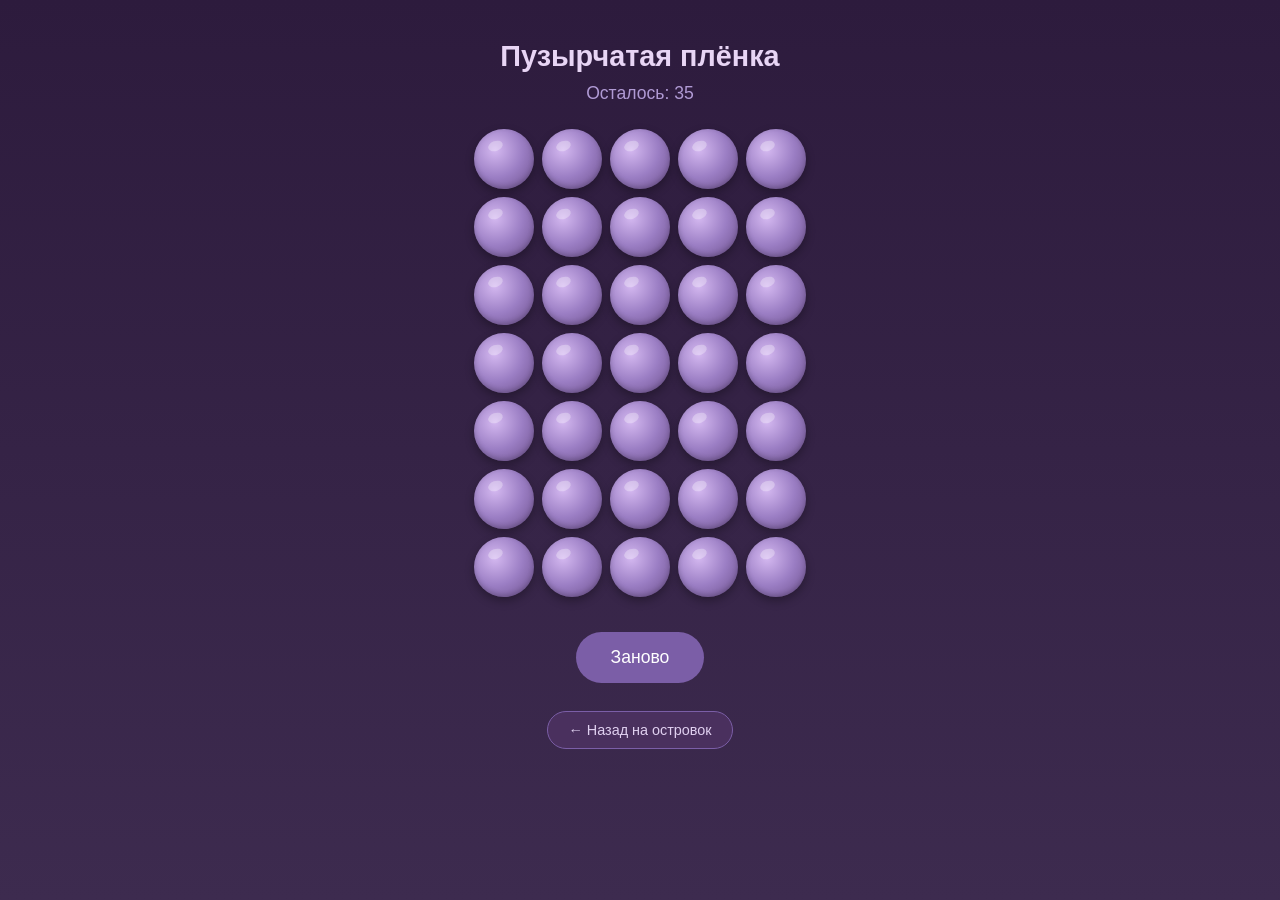
<file: bubble.html>
<!DOCTYPE html>
<html lang="ru">
<head>
    <meta charset="UTF-8">
    <meta name="viewport" content="width=device-width, initial-scale=1.0">
    <title>Пузырчатая плёнка — Островок тишины</title>
    <link rel="icon" href="images/favicon.png" type="image/png">
    <style>
        * {
            margin: 0;
            padding: 0;
            box-sizing: border-box;
        }

        body {
            font-family: 'Segoe UI', Tahoma, Geneva, Verdana, sans-serif;
            background: linear-gradient(180deg, #2d1b3d, #3d2b4f);
            color: #e0d0f0;
            min-height: 100vh;
            display: flex;
            flex-direction: column;
            align-items: center;
            padding: 20px;
            overflow-x: hidden;
        }

        h1 {
            margin: 20px 0 10px;
            font-size: 1.8em;
            color: #e8d5f5;
        }

        .counter {
            margin-bottom: 15px;
            font-size: 1.1em;
            color: #b09ad4;
        }

        .bubble-grid {
            display: grid;
            grid-template-columns: repeat(5, 60px);
            gap: 8px;
            justify-content: center;
            margin: 10px auto 30px;
        }

        .bubble {
            width: 60px;
            height: 60px;
            border-radius: 50%;
            background: radial-gradient(circle at 35% 35%, #d4b8f0, #9b7ec4, #6b4e8a);
            cursor: pointer;
            transition: transform 0.1s;
            box-shadow: 0 4px 10px rgba(0,0,0,0.3), inset 0 -2px 5px rgba(0,0,0,0.2);
            position: relative;
        }

        .bubble::after {
            content: '';
            position: absolute;
            top: 12px;
            left: 14px;
            width: 15px;
            height: 10px;
            background: rgba(255,255,255,0.3);
            border-radius: 50%;
            transform: rotate(-20deg);
        }

        .bubble:hover {
            transform: scale(1.1);
        }

        .bubble.popped {
            animation: pop 0.2s ease-out forwards;
            pointer-events: none;
        }

        @keyframes pop {
            0% { transform: scale(1); opacity: 1; }
            50% { transform: scale(1.3); opacity: 0.5; }
            100% { transform: scale(0); opacity: 0; }
        }

        .btn {
            background: #7b5ea7;
            color: white;
            border: none;
            padding: 15px 35px;
            border-radius: 30px;
            font-size: 1.1em;
            cursor: pointer;
            transition: all 0.3s;
            margin: 5px;
        }

        .btn:hover {
            background: #9b7ec4;
            transform: scale(1.05);
        }

        .btn-small {
            background: #4a305e;
            color: #e0d0f0;
            border: 1px solid #7b5ea7;
            padding: 10px 20px;
            border-radius: 20px;
            font-size: 0.9em;
            cursor: pointer;
            transition: all 0.3s;
            margin: 5px;
            text-decoration: none;
            display: inline-block;
        }

        .btn-small:hover {
            background: #5d3f7a;
        }

        .confetti {
            position: fixed;
            pointer-events: none;
            font-size: 1.5em;
            animation: confettiFall 1.5s ease-out forwards;
            z-index: 100;
        }

        @keyframes confettiFall {
            0% { transform: translateY(0) rotate(0deg); opacity: 1; }
            100% { transform: translateY(100vh) rotate(720deg); opacity: 0; }
        }

        @media (max-width: 400px) {
            .bubble-grid {
                grid-template-columns: repeat(5, 50px);
                gap: 6px;
            }
            .bubble {
                width: 50px;
                height: 50px;
            }
            .bubble::after {
                top: 10px;
                left: 12px;
                width: 12px;
                height: 8px;
            }
        }
    </style>
</head>
<body>

    <h1>Пузырчатая плёнка</h1>
    <p class="counter">Осталось: <span id="bubble-count">35</span></p>

    <div class="bubble-grid" id="bubble-grid"></div>

    <button class="btn" onclick="resetBubbles()">Заново</button>
    <br>
    <a href="index.html" class="btn-small">← Назад на островок</a>

    <!-- Звук -->
    <audio id="pop-sound-1" preload="auto">
        <source src="sounds/pop1.mp3" type="audio/mpeg">
    </audio>
    <audio id="pop-sound-2" preload="auto">
        <source src="sounds/pop2.mp3" type="audio/mpeg">
    </audio>
    <audio id="pop-sound-3" preload="auto">
        <source src="sounds/pop3.mp3" type="audio/mpeg">
    </audio>
    <audio id="pop-sound-4" preload="auto">
        <source src="sounds/pop4.mp3" type="audio/mpeg">
    </audio>
    <audio id="pop-sound-5" preload="auto">
        <source src="sounds/pop5.mp3" type="audio/mpeg">
    </audio>

    <script>
        const totalBubbles = 35; // 5 рядов по 7
        let popped = 0;
        const grid = document.getElementById('bubble-grid');
        const counter = document.getElementById('bubble-count');
                // Массив всех звуков
        const popSounds = [
            document.getElementById('pop-sound-1'),
            document.getElementById('pop-sound-2'),
            document.getElementById('pop-sound-3'),
            document.getElementById('pop-sound-4'),
            document.getElementById('pop-sound-5')];
        // Эмодзи-конфетти
        const confettiEmojis = ['🌸', '✨', '🫧', '💜', '🌙', '⭐', '💤'];

        function createBubbles() {
            grid.innerHTML = '';
            popped = 0;
            counter.textContent = totalBubbles;
            for (let i = 0; i < totalBubbles; i++) {
                const bubble = document.createElement('div');
                bubble.className = 'bubble';
                bubble.addEventListener('click', function() {
                    popBubble(bubble);
                });
                // Для телефона — touch событие
                bubble.addEventListener('touchstart', function(e) {
                    e.preventDefault();
                    popBubble(bubble);
                });
                grid.appendChild(bubble);
            }
        }

        function popBubble(bubble) {
            if (bubble.classList.contains('popped')) return;

            // Звук
            const randomSound = popSounds[Math.floor(Math.random() * popSounds.length)];
            randomSound.currentTime = 0;
            randomSound.play().catch(() => {});

            // Анимация
            bubble.classList.add('popped');

            // Конфетти
            const rect = bubble.getBoundingClientRect();
            const x = rect.left + rect.width / 2;
            const y = rect.top;
            spawnConfetti(x, y);

            // Счётчик
            popped++;
            counter.textContent = totalBubbles - popped;

            // Если все лопнуты
            if (popped >= totalBubbles) {
                setTimeout(() => {
                    spawnConfetti(window.innerWidth/2, window.innerHeight/2, 15);
                    setTimeout(() => {
                        if (confirm('Ты лопнула все пузырьки! Хочешь заново?')) {
                            resetBubbles();
                        }
                    }, 300);
                }, 300);
            }
        }

        function spawnConfetti(x, y, count = 3) {
            for (let i = 0; i < count; i++) {
                const el = document.createElement('div');
                el.className = 'confetti';
                el.textContent = confettiEmojis[Math.floor(Math.random() * confettiEmojis.length)];
                el.style.left = (x + (Math.random() - 0.5) * 60) + 'px';
                el.style.top = (y + Math.random() * 20) + 'px';
                el.style.animationDuration = (1 + Math.random() * 1) + 's';
                document.body.appendChild(el);
                setTimeout(() => el.remove(), 2000);
            }
        }

        function resetBubbles() {
            createBubbles();
        }

        // Старт
        createBubbles();
    </script>

</body>
</html>
</file>
